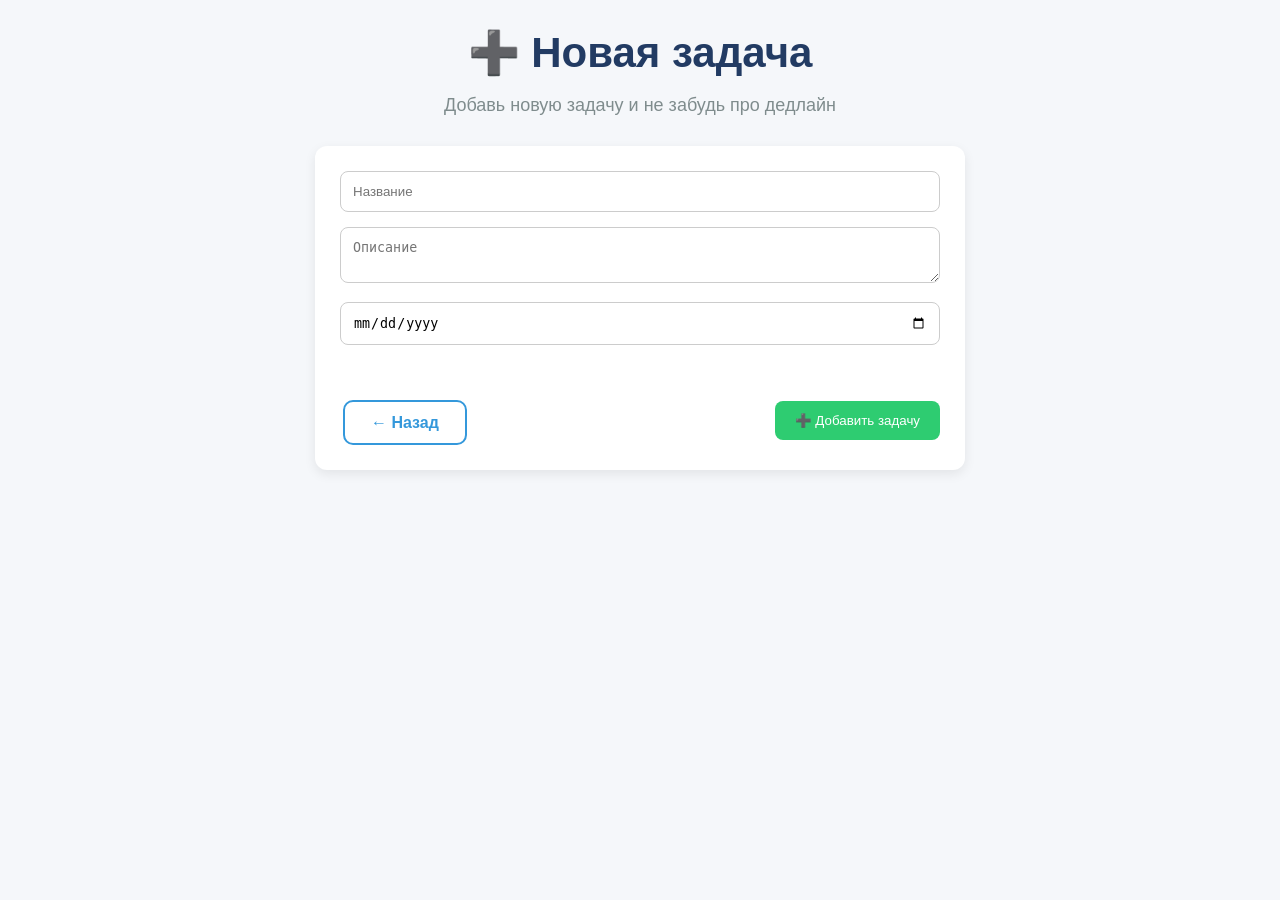
<file: templates/add.html>
<!DOCTYPE html>
<html lang="ru">
<head>
    <meta charset="UTF-8">
    <title>Новая запись</title>
    <link rel="stylesheet" href="/static/style.css">
</head>
<body>

<div class="page-header">

    <h1>➕ Новая задача</h1>

    <p>
        Добавь новую задачу и не забудь про дедлайн
    </p>

</div>

<form method="post">

    <input
        type="text"
        name="title"
        placeholder="Название"
        required>

    <textarea
        name="description"
        placeholder="Описание"
        required></textarea>

    <input
        type="date"
        name="deadline"
        required>

    <div class="form-buttons">

    <a href="/" class="back-btn">
        ← Назад
    </a>

    <button type="submit">
        ➕ Добавить задачу
    </button>

</div>

</form>

</body>
</html>
</file>
<file: static/style.css>
body {
    font-family: "Segoe UI", sans-serif;
    background: #f5f7fa;
    margin: 0;
    padding: 0;
}

.container {
    width: 90%;
    max-width: 1000px;
    margin: 30px auto;
}

h1 {
    text-align: center;
    color: #2c3e50;
}

.add-btn {

    background: linear-gradient(
        90deg,
        #3498db,
        #a855f7
    );

    color: white;

    border-radius: 12px;

    padding: 12px 25px;

    text-decoration: none;

    font-size: 18px;

    font-weight: 600;

    display: inline-block;

    margin-bottom: 15px;

    box-shadow:
    0 5px 15px rgba(0,0,0,0.15);
}

.add-btn:hover {
    transform: translateY(-2px);
}

.add-btn:hover {
    background: #2980b9;
}

.card{
    position: relative;

    background:white;

    border-radius:20px;

    padding:30px;

    margin:20px auto;

    width:90%;

    min-height:160px;

    box-shadow:
    0 8px 20px rgba(0,0,0,0.08);

    transition:0.3s;
}

.card:hover {
    transform: translateY(-3px);
}


.card h2 {
    margin-top: 0;
    color: #34495e;
}

.deadline {
    color: #e74c3c;
    font-weight: bold;
}

.delete-btn{

    background:#ff5c5c;
    color:white;

    display:flex;
    align-items:center;
    justify-content:center;

    min-width:130px;
    height:48px;

    border-radius:10px;

    text-decoration:none;

    font-size:16px;
    font-weight:600;
}
.delete-btn:hover {
    background: #c0392b;
}

form {
    background: white;

    padding: 25px;

    border-radius: 12px;

    box-shadow:
    0 4px 12px rgba(0,0,0,0.08);

    max-width: 600px;

    margin: 30px auto;
}

input,
textarea {

    width: 100%;

    padding: 12px;

    margin-bottom: 15px;

    border: 1px solid #ccc;

    border-radius: 8px;

    box-sizing: border-box;
}

button {

    background: #2ecc71;

    color: white;

    border: none;

    padding: 12px 20px;

    border-radius: 8px;

    cursor: pointer;
}

button:hover {
    background: #27ae60;
}

.back-btn {

    display: inline-block;

    margin-top: 5px;
    margin-left: 3px;

    padding: 13px 26px;

    border: 2px solid #3498db;

    border-radius: 10px;

    text-decoration: none;

    color: #3498db;

    font-weight: 600;

    transition: 0.3s;
}
.back-btn{

    display:flex;

    align-items:center;

    justify-content:center;

    height: 15px;
}

.back-btn:hover {

    background: #3498db;

    color: white;

    transform: translateY(-2px);
}

.header {

    text-align: center;

    margin-bottom: 30px;
}

.header p {

    color: #7f8c8d;

    margin-top: -10px;

    font-size: 18px;
}

.subtitle {
    text-align: center;
    color: #9b7cf8;
    font-size: 24px;
    font-style: italic;
    margin-top: -10px;
    margin-bottom: 30px;
}

.delete-btn {

    background: #ff5c5c;

    color: white;

    padding: 12px 20px;

    border-radius: 10px;

    text-decoration: none;
}

.card h2 {

    font-size: 38px;

    color: #223b63;

    margin-bottom: 15px;
}

.card p {

    font-size: 22px;
}

.deadline {

    color: #ff4d4d;

    font-size: 22px;

    font-weight: bold;
}

.search-box {

    width: 100%;

    max-width: 500px;

    display: block;

    margin: 20px auto;

    padding: 15px;

    border-radius: 12px;

    border: 2px solid #dcdcdc;

    font-size: 16px;

    box-shadow:
    0 4px 12px rgba(0,0,0,0.05);
}

.counter {

    text-align: center;

    color: #34495e;

    font-size: 18px;

    font-weight: 600;
}

.edit-btn {

    background: #3498db;

    color: white;

    padding: 12px 20px;

    border-radius: 10px;

    text-decoration: none;
}

.edit-btn:hover {

    background: #2980b9;
}

.status {

    background: #3498db;

    color: white;

    padding: 5px 12px;

    border-radius: 20px;

    font-size: 14px;
}

.done-btn {

    background: #2ecc71;

    color: white;

    padding: 12px 20px;

    border-radius: 10px;

    text-decoration: none;
}

.completed {

    background: #2ecc71;
}

.counter {

    text-align: center;

    font-size: 18px;

    font-weight: bold;

    color: #34495e;

    margin-top: 10px;
}

.done-counter {

    color: #2ecc71;
}

.top-bar{

    width:90%;

    margin:20px auto 40px;

    display:flex;

    justify-content:space-between;

    align-items:center;
}

.search-input{

    width:350px;

    padding:14px;

    border:none;

    border-radius:12px;

    background:white;

    box-shadow:
    0 2px 8px rgba(0,0,0,0.1);

    font-size:15px;
}

.status{

    display:inline-block;

    padding:8px 14px;

    border-radius:20px;

    background:#3498db;

    color:white;

    font-size:14px;

    font-weight:bold;
}

.status-process{

    background:#3498db;

    color:white;

    padding:8px 14px;

    border-radius:20px;
}

.status-done{

    background:#2ecc71;

    color:white;

    padding:8px 14px;

    border-radius:20px;
}

.actions{
    position:absolute;

    right:30px;

    top:50%;

    transform:translateY(-50%);
}

.actions{
    display:flex;
    gap:10px;
    align-items:center;
    justify-content:flex-end;
    margin-top:20px;
}

.done-btn,
.edit-btn,
.delete-btn{

    position:static;

    transform:none;

    display:flex;

    align-items:center;
    justify-content:center;

    min-width:130px;
    height:48px;

    font-size:16px;
    font-weight:600;
}

.page-header{
    text-align:center;
    margin-bottom:30px;
}

.page-header h1{
    color:#223b63;
    font-size:42px;
    margin-bottom:10px;
}

.page-header p{
    color:#7f8c8d;
    font-size:18px;
}

.form-buttons{

    display:flex;

    justify-content:space-between;

    align-items:center;

    margin-top:35px;
}

.actions{

    display:flex;

    gap:12px;

    align-items:center;

    justify-content:flex-end;

    margin-top:20px;
}
</file>
